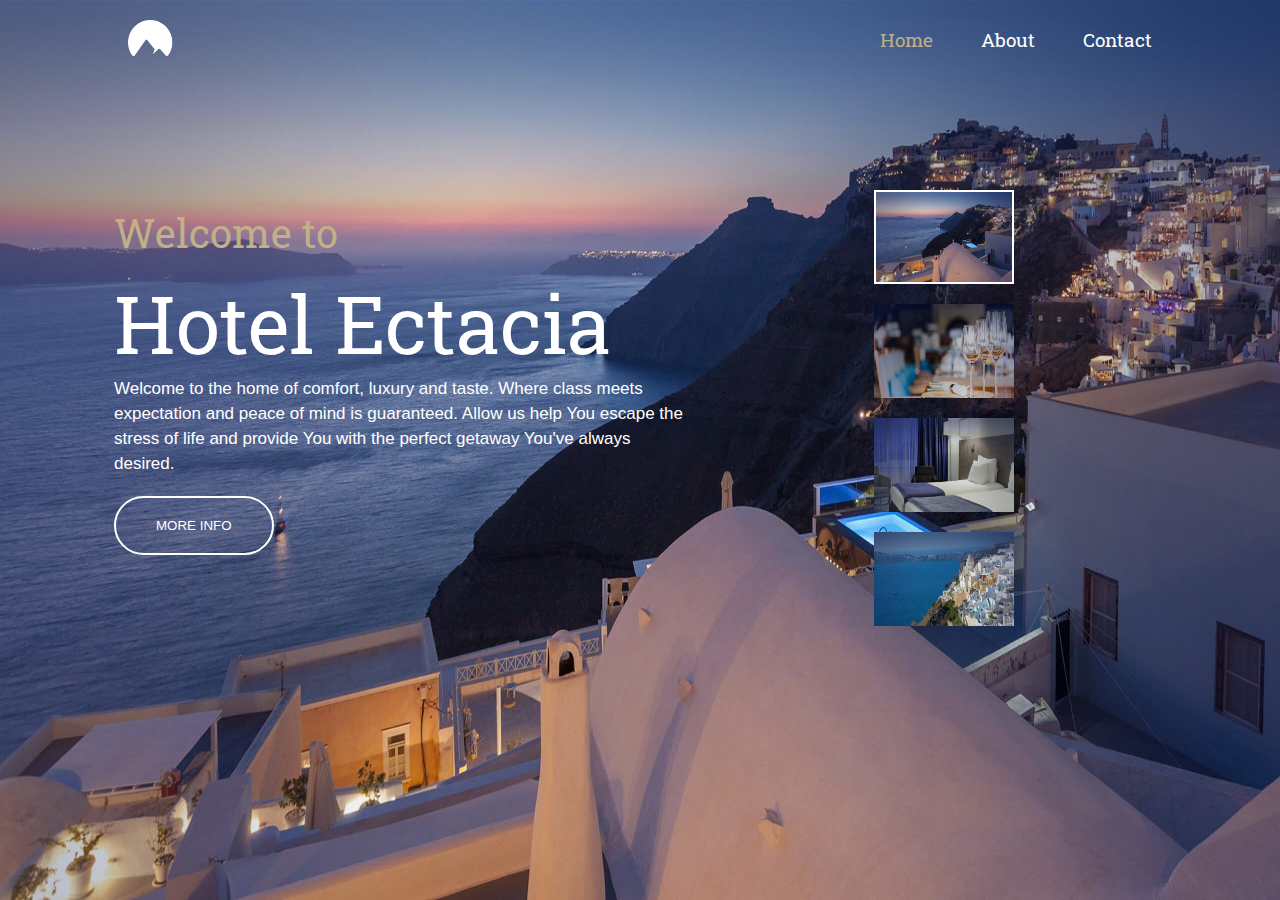
<file: index.html>
<!DOCTYPE html>
<html lang="en" dir="ltr">

<head>
  <title>Hotel Ectasia</title>
  <meta name="viewport" content="width=device-width, initial-scale=1">
  <link rel="stylesheet" href="css/style.css">

  <link rel="stylesheet" href="https://pro.fontawesome.com/releases/v5.10.0/css/all.css" integrity="sha384-AYmEC3Yw5cVb3ZcuHtOA93w35dYTsvhLPVnYs9eStHfGJvOvKxVfELGroGkvsg+p" crossorigin="anonymous" />

<body>
  <header class="header" id="navigation-menu">
    <div class="container">
      <nav>
        <a href="#" class="logo"> <img src="image/logo.png" alt=""> </a>
        <ul class="nav-menu">
          <li> <a href="#" class="nav-link" id="active">Home</a> </li>
          <li> <a href="about.html" class="nav-link">About</a> </li>
          <li> <a href="contact.html" class="nav-link">Contact</a> </li>
        </ul>
      </nav>
    </div>
  </header>

  <section class="home" id="home">
    <div class="head_container">
      <div class="box">
        <div class="text">
          <h1><span>Welcome to</span> <br>
             Hotel Ectacia</h1>
          <p>Welcome to the home of comfort, luxury and taste.
            Where class meets expectation and peace of mind is guaranteed.
            Allow us help You escape the stress of life and
           provide You with the perfect getaway You've always desired. </p>
          <button>MORE INFO</button>
        </div>
      </div>
      <div class="image">
        <img src="image/home1.jpg" class="slide">
      </div>
      <div class="image_item">
        <img src="image/home1.jpg" alt="" class="slide active">
        <img src="image/home2.jpg" alt="" class="slide">
        <img src="image/home3.jpg" alt="" class="slide">
        <img src="image/home4.jpg" alt="" class="slide">
      </div>
    </div>
  </section>
</body>
</html>
</file>
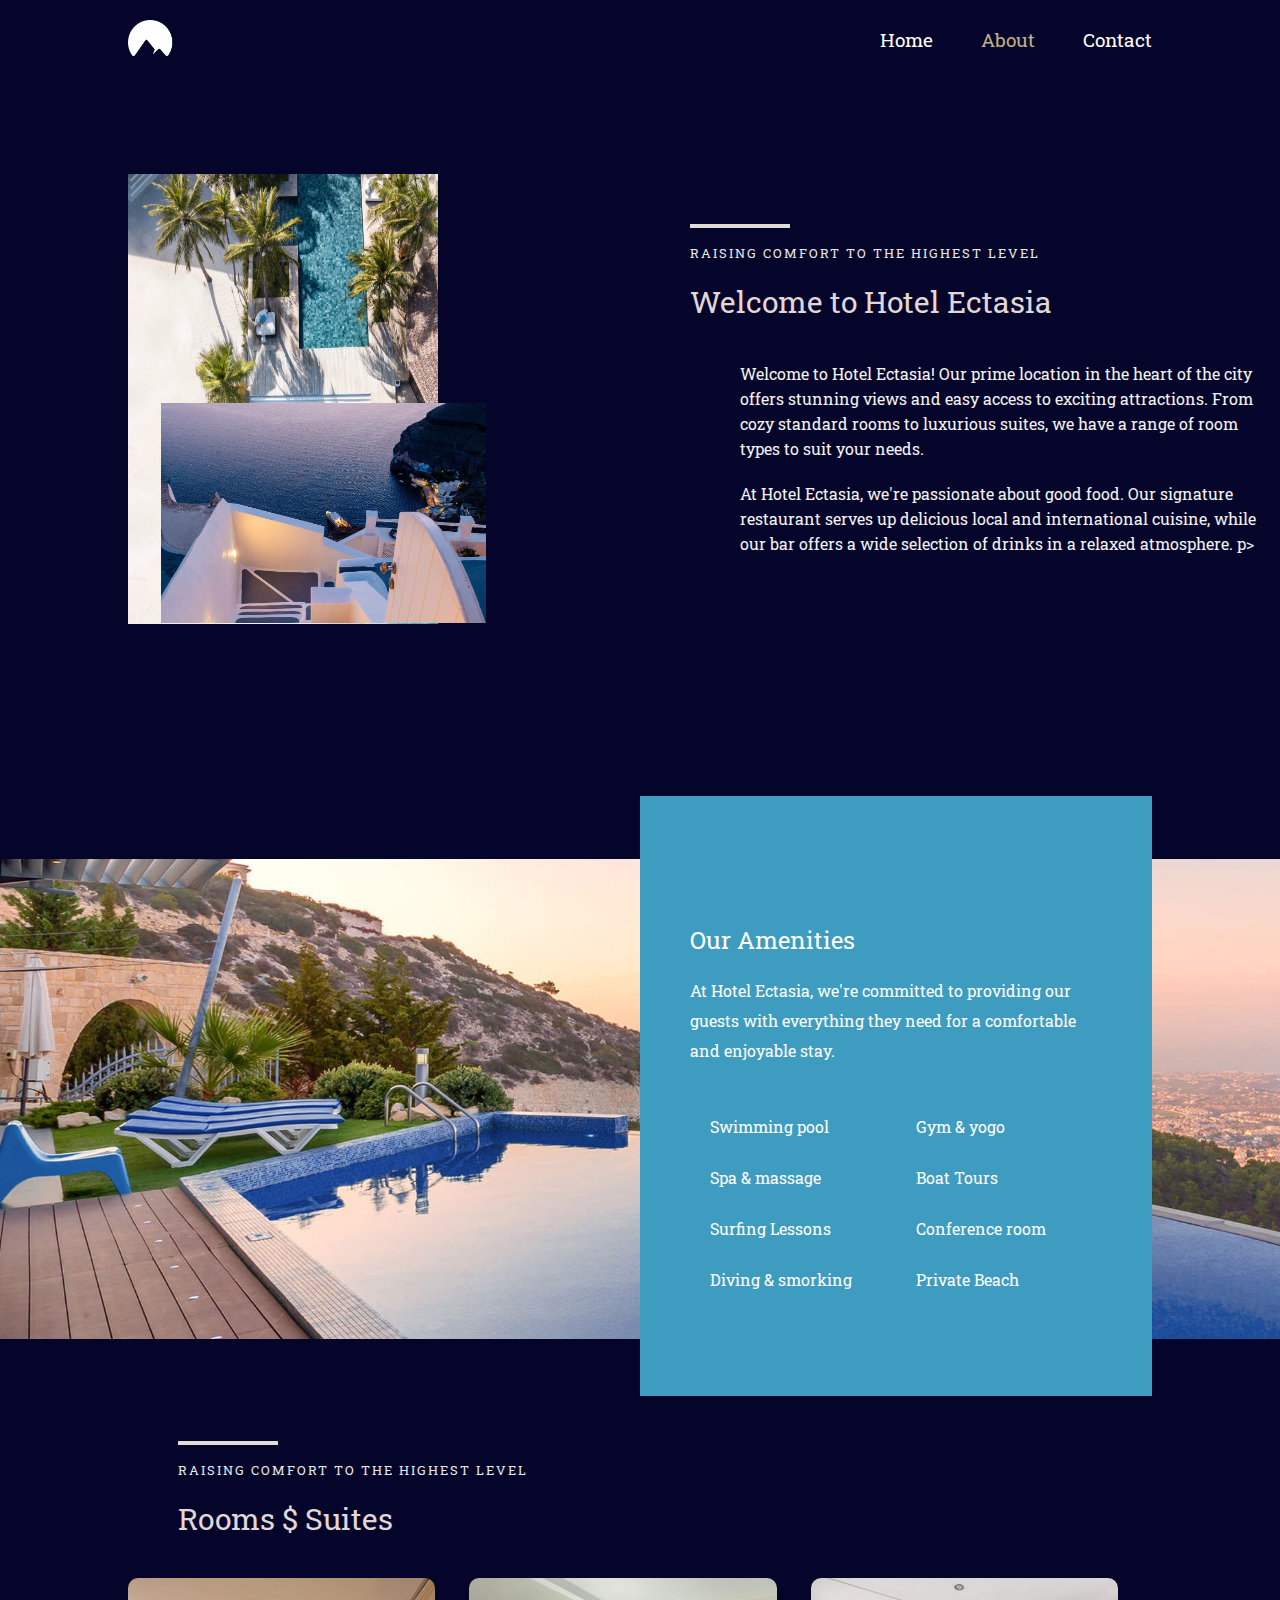
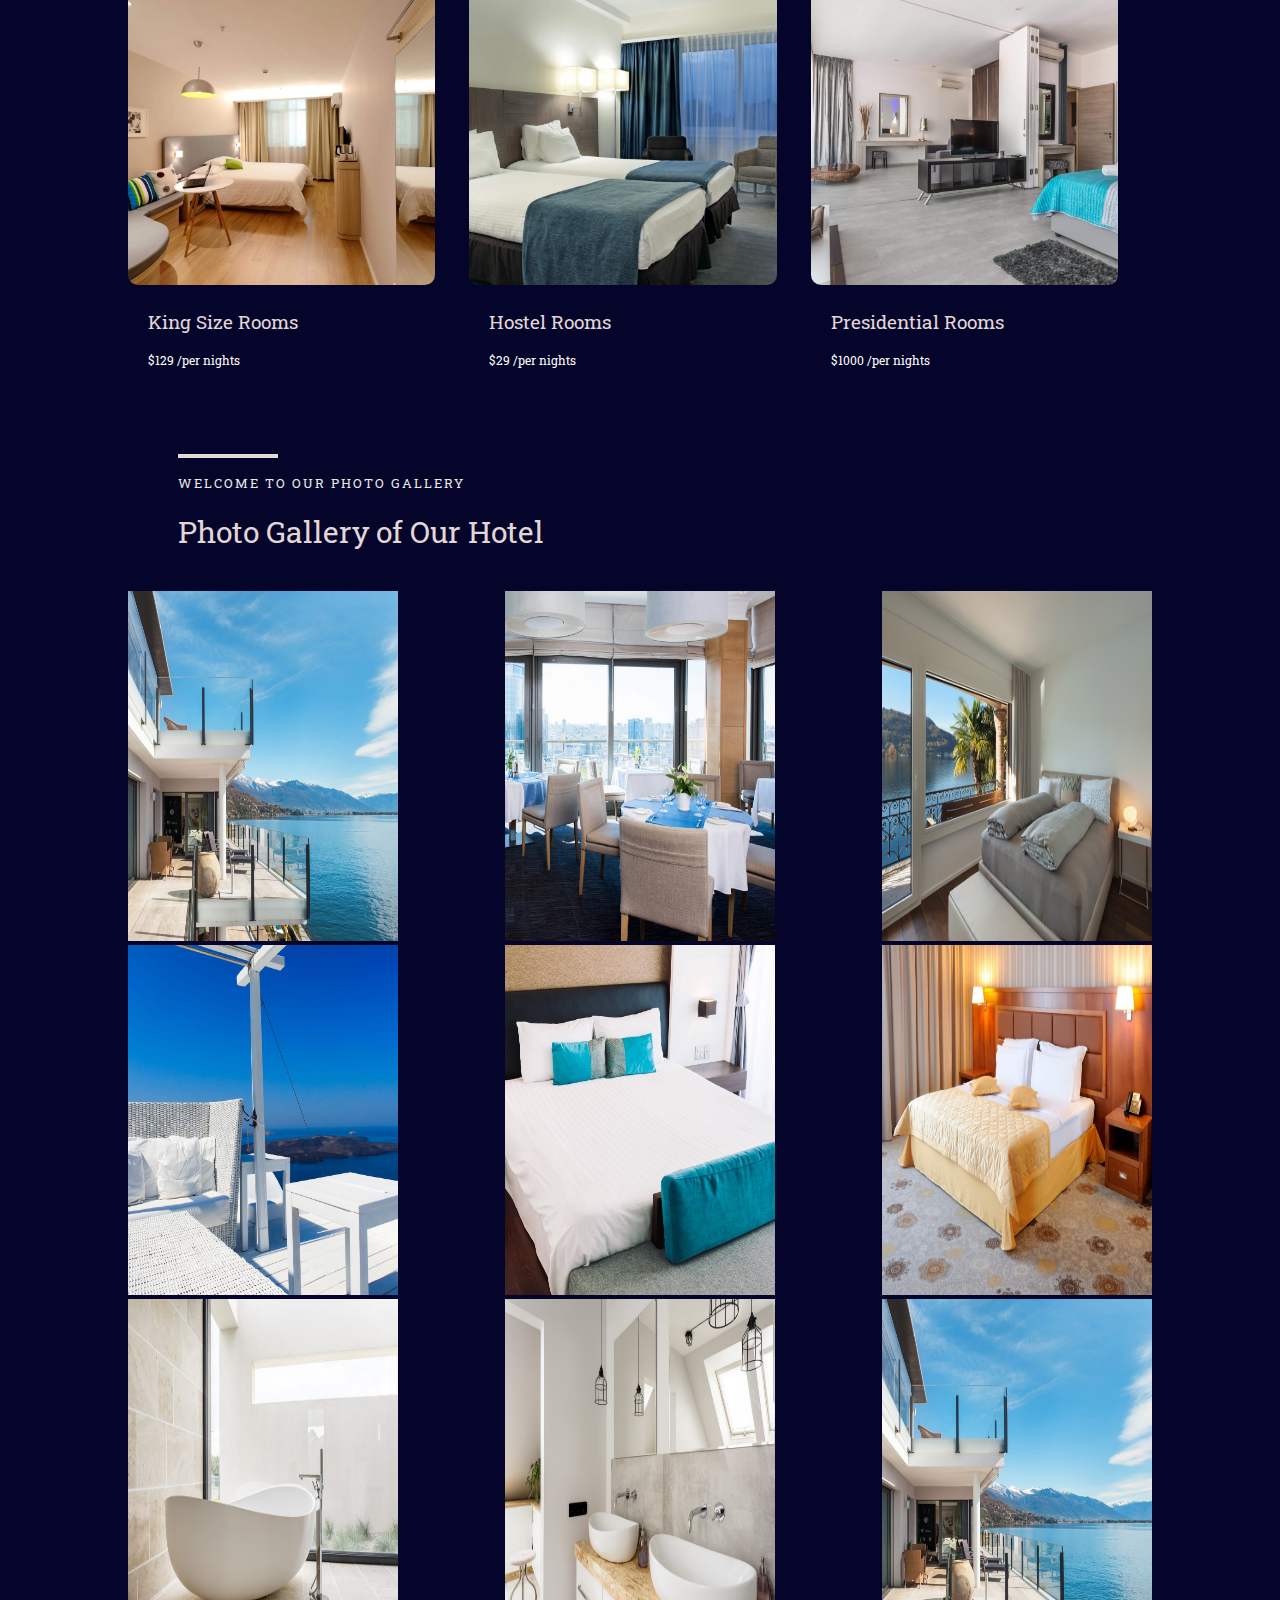
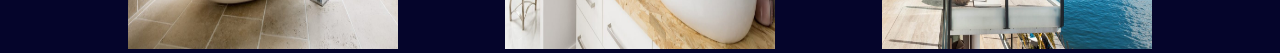
<file: about.html>
<!DOCTYPE html>
<html lang="en" dir="ltr">

<head id="about-head">
  <title>Hotel Ectasia</title>
  <meta name="viewport" content="width=device-width, initial-scale=1">
  <link rel="stylesheet" href="css/style.css">

  <link rel="stylesheet" href="https://pro.fontawesome.com/releases/v5.10.0/css/all.css" integrity="sha384-AYmEC3Yw5cVb3ZcuHtOA93w35dYTsvhLPVnYs9eStHfGJvOvKxVfELGroGkvsg+p" crossorigin="anonymous" />

<body id="about">
  <header class="header" id="about-navigation-menu">
    <div class="container">
      <nav>
        <a href="#" class="logo"> <img src="image/logo.png" alt=""> </a>
        <ul class="nav-menu">
          <li> <a href="index.html" class="nav-link" >Home</a> </li>
          <li> <a href="about.html" class="nav-link" id="active">About</a> </li>
          <li> <a href="contact.html" class="nav-link">Contact</a> </li>
        </ul>
      </nav>
    </div>
  </header>
 
 
 <section class="about top" id="about">
    <div class="about-container">
      <div class="left">
        <div class="img">
          <img src="image/a1.jpg" alt="" class="image1">
          <img src="image/a2.jpg" alt="" class="image2">
        </div>
      </div>
      <div class="right">
        <div class="heading">
          <h5>RAISING COMFORT TO THE HIGHEST LEVEL</h5>
          <h2>Welcome to Hotel Ectasia</h2>
          <p>Welcome to Hotel Ectasia! Our prime location in the heart of the city offers stunning views and easy access to exciting attractions. From cozy standard rooms to luxurious suites, we have a range of room types to suit your needs.</p>
          <p>At Hotel Ectasia, we're passionate about good food. Our signature restaurant serves up delicious local and international cuisine, while our bar offers a wide selection of drinks in a relaxed atmosphere.
            p>
        </div>
      </div>
    </div>
  </section>
  <section class="wrapper top">
    <div class="container">
      <div class="text">
        <h2>Our Amenities</h2>
        <p>At Hotel Ectasia, we're committed to providing our guests with everything they need for a comfortable and enjoyable stay.</p>

        <div class="content">
          <div class="box flex">
            <i class="fas fa-swimming-pool"></i>
            <span>Swimming pool</span>
          </div>
          <div class="box flex">
            <i class="fas fa-dumbbell"></i>
            <span>Gym & yogo</span>
          </div>
          <div class="box flex">
            <i class="fas fa-spa"></i>
            <span>Spa & massage</span>
          </div>
          <div class="box flex">
            <i class="fas fa-ship"></i>
            <span>Boat Tours</span>
          </div>
          <div class="box flex">
            <i class="fas fa-swimmer"></i>
            <span>Surfing Lessons</span>
          </div>
          <div class="box flex">
            <i class="fas fa-microphone"></i>
            <span>Conference room</span>
          </div>
          <div class="box flex">
            <i class="fas fa-water"></i>
            <span>Diving & smorking</span>
          </div>
          <div class="box flex">
            <i class="fas fa-umbrella-beach"></i>
            <span>Private Beach</span>
          </div>
        </div>
      </div>
    </div>
  </section>
  <section class="room top" id="room">
    <div class="container">
      <div class="heading_top flex1">
        <div class="heading">
          <h5>RAISING COMFORT TO THE HIGHEST LEVEL</h5>
          <h2>Rooms $ Suites</h2>
        </div>
      </div>

      <div class="content-grid">
        <div class="room">
          <div class="img">
            <img src="image/r1.jpg" alt="">
          </div>
          <div class="text">
            <h3>King Size Rooms</h3>
            <p> <span>$129 /per nights</span> </p> </div>
        </div>
        <div class="room">
          <div class="img">
            <img src="image/r2.jpg" alt="">
          </div>
          <div class="text">
            <h3>Hostel Rooms</h3>
            <p> <span>$29 /per nights</span> </p>
          </div>
        </div>
        <div class="room">
          <div class="img">
            <img src="image/r3.jpg" alt="">
          </div>
          <div class="text">
            <h3>Presidential Rooms</h3>
            <p> <span>$1000 /per nights</span> </p></div>
        </div>
      </div>
    </div>
  </section>
  

  <section class="gallery mtop " id="gallary">
    <div class="container">
      <div class="heading_top flex1">
        <div class="heading">
          <h5>WELCOME TO OUR PHOTO GALLERY</h5>
          <h2>Photo Gallery of Our Hotel</h2>
        </div>
      </div>

      <div class="hotel-carousel">
        <div class="item">
          <img src="image/g1.jpg" alt="">
        </div>
        <div class="item">
          <img src="image/g2.jpg" alt="">
        </div>
        <div class="item">
          <img src="image/g3.jpg" alt="">
        </div>
        <div class="item">
          <img src="image/g4.jpg" alt="">
        </div>
        <div class="item">
          <img src="image/g5.jpg" alt="">
        </div>
        <div class="item">
          <img src="image/g6.jpg" alt="">
        </div>
        <div class="item">
          <img src="image/g7.jpg" alt="">
        </div>
        <div class="item">
          <img src="image/g8.jpg" alt="">
        </div>
        <div class="item">
          <img src="image/g1.jpg" alt="">
        </div>
      </div>
    </div>
  </section>
</body>
</html>
</file>
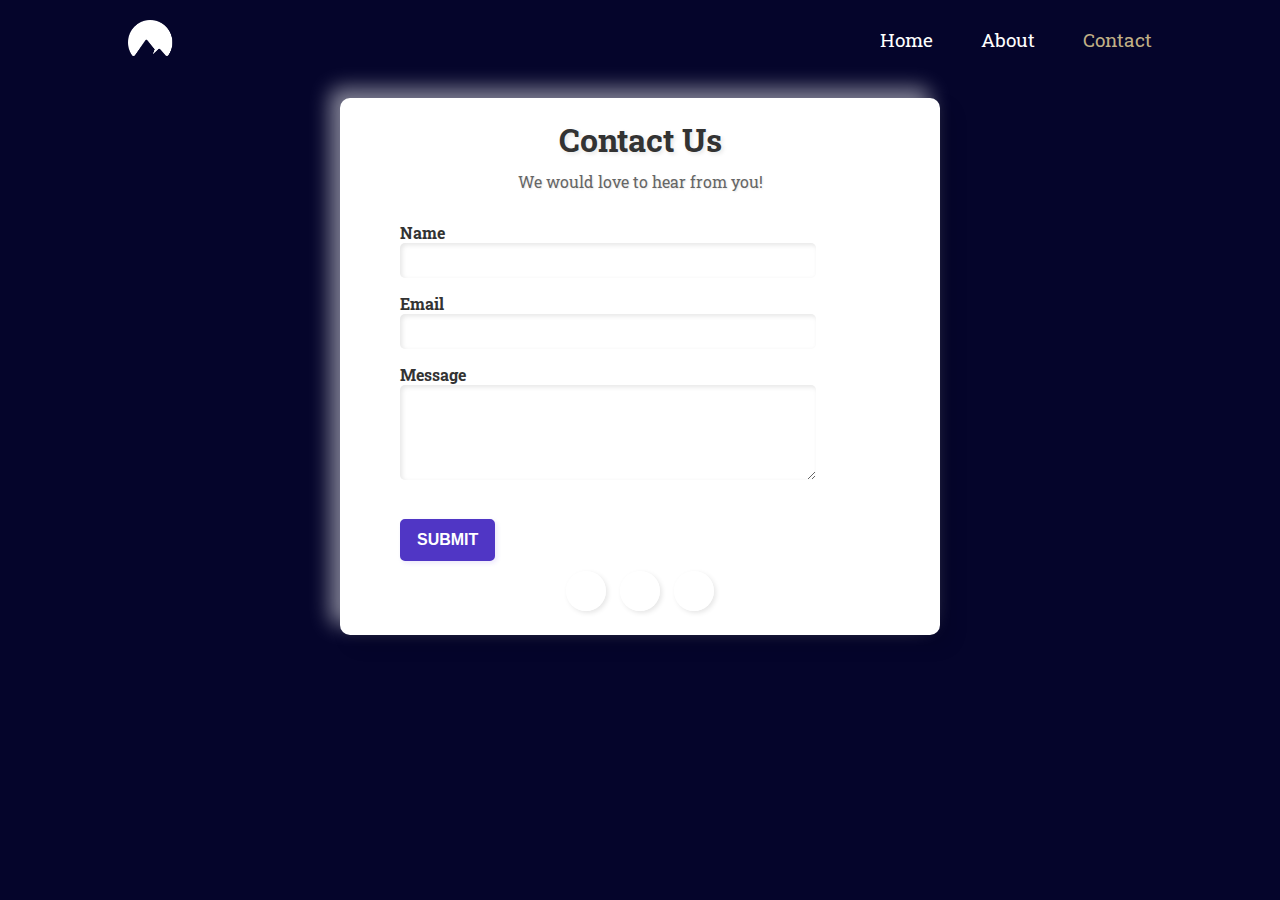
<file: contact.html>
<!DOCTYPE html>
<html lang="en" dir="ltr">

<head id="about-head">
  <title>Hotel Ectasia</title>
  <meta name="viewport" content="width=device-width, initial-scale=1">
  <link rel="stylesheet" href="css/style.css">

  <link rel="stylesheet" href="https://pro.fontawesome.com/releases/v5.10.0/css/all.css" integrity="sha384-AYmEC3Yw5cVb3ZcuHtOA93w35dYTsvhLPVnYs9eStHfGJvOvKxVfELGroGkvsg+p" crossorigin="anonymous" />

<body id="about">
  <header class="header" id="about-navigation-menu">
    <div class="container">
      <nav>
        <a href="#" class="logo"> <img src="image/logo.png" alt=""> </a>
        <ul class="nav-menu">
          <li> <a href="index.html" class="nav-link" >Home</a> </li>
          <li> <a href="about.html" class="nav-link">About</a> </li>
          <li> <a href="contact.html" class="nav-link" id="active">Contact</a> </li>
        </ul>
      </nav>
    </div>
  </header>

  <body>
    <div class="container-about">
        <h1>Contact Us</h1>
        <p>We would love to hear from you!</p>
        
        <form>
            <div class="mb-3">
                <label for="name" class="form-label">Name</label> <br>
                <input type="text" class="form-control" id="name">
            </div>
            <div class="mb-3">
                <label for="email" class="form-label">Email</label> <br>
                <input type="email" class="form-control" id="email">
            </div>
            <div class="mb-3">
                <label for="message" class="form-label">Message</label> <br>
                <textarea class="form-control" id="message" rows="5"></textarea>
            </div>
            <button type="submit" class="btn btn-primary">Submit</button>
        </form>
        
        <ul class="social-icons">
            <li><a href="https://www.facebook.com"><i class="fab fa-facebook-f"></i></a></li>
            <li><a href="https://www.twitter.com"><i class="fab fa-twitter"></i></a></li>
            <li><a href="https://www.whatsapp.com"><i class="fab fa-whatsapp"></i></a></li>
        </ul>
    </div>    
       </body>
</html>
</file>
<file: css/style.css>
@import url('https://fonts.googleapis.com/css2?family=Roboto+Slab:wght@200;300;400;500;600;700;800;900&display=swap');

* {
  padding: 0;
  margin: 0;
  box-sizing: border-box;
}

/* html, */
body {
  font-family: 'Roboto Slab', serif;
  scroll-behavior: smooth;
}

li {
  list-style: none;
}

a {
  text-decoration: none;
}

.container {
  max-width: 80%;
  margin: auto;
}

.head_container {
  max-width: 90%;
  margin: auto;
}

/*--------------header--------*/
header {
  height: 8vh;
}

.logo img {
  width: 50px;
}

header nav {
  display: flex;
  justify-content: space-between;
  align-items: center;
  padding-top: 20px;
}

.bar {
  display: block;
  width: 25px;
  height: 3px;
  margin: 5px auto;
  transition: all 0.3s ease-in-out;
  background-color: #fff;
}

header ul {
  display: flex;
  justify-content: space-between;
  align-items: center;
}

header ul li {
  margin-left: 3rem;
}

header ul li a {
  font-size: 1.2rem;
  font-weight: 400;
  color: white;
  transition: 0.5s;
}

header ul li a:hover {
  color: #C1B086;
}

#active {
  color: #C1B086;
}

#active-home:hover {
  color: white;
}
/*--------------home--------*/
.home .image img {
  position: absolute;
  top: 0;
  left: 0;
  z-index: -1;
  width: 100%;
  height: 100%;
}

.home .text {
  max-width: 50%;
  color: white;
  margin: 20% 0 0 10%;
}

.home h1 {
  font-size: 80px;
  font-weight: 400;
}

.home h1 span {
  font-size: 40px;
  font-weight: 400;
  color: #C1B086;
}

.home p {
  font-weight: 400;
  line-height: 25px;
  font-family: sans-serif;
  font-size: 17px;
}

button {
  padding: 20px 40px;
  background: none;
  outline: none;
  border: 2px solid white;
  border-radius: 50px;
  color: white;
  margin-top: 20px;
}

.home button {
  cursor: pointer;
}
.home button:hover {
  background-color: #C1B086;
}

.home .image_item {
  position: absolute;
  top: 20%;
  right: 20%;
  display: flex;
  flex-direction: column;
  cursor: pointer;
}

.home .image_item img {
  width: 140px;
  height: 94px;
  margin: 10px;
  transition: 0.5s;
}

.home .image_item img.active {
  border: 2px solid white;
}

.home .text {
  margin-left: 50px;
  margin-top: 8%;
}
/*--------------about--------*/

#about {
 background-color: rgb(5, 5, 43);
}

.about-container {
  display: flex;
}

.top {
  margin-top: 8%;
}

.mtop {
  margin-top: 5%;
}

.left, .right {
  width: 50%;
}

.about {
  margin-bottom: 50px;
}

.about .img {
  position: relative;
  margin-left: 20%;
  margin-bottom: 20%;
}

.about .image1 {
  width: 310px;
  height: 450px;
}

.about .image2 {
  width: 325px;
  height: 220px;
  position: absolute;
  bottom: 5px;
  z-index: 2;
  right: 30%;
}

.heading {
  position: relative;
}

.heading::after {
  position: absolute;
  top: 0;
  left: 0;
  content: '';
  width: 100px;
  height: 4px;
  background: #e0ddd4;
}

.heading h5 {
  font-weight: 400;
  letter-spacing: 2px;
  padding-top: 20px;
  color: #e9e8e8;
}

.heading h2 {
  font-size: 30px;
  font-weight: 400;
  margin: 20px 0 40px 0;
  color: #e2d7d7;
}

.heading p {
  margin-bottom: 20px;
  line-height: 25px;
  color: #f5f3f3;
  margin: 0 0 20px 50px;
}

.heading {
  margin: 50px 0 20px 50px;
}

/*--------------wrapper--------*/
.wrapper {
  background-image: url("../image/ami.jpg");
  background-repeat: no-repeat;
  background-size: cover;
  width: 100%;
  height: 480px;
  position: relative;
}

.wrapper .text {
  background: #3f9cc1;
  padding: 50px;
  width: 40%;
  height: 600px;
  position: absolute;
  top: -13%;
  right: 10%;
  padding-top: 10%;
  color: white;
}

.wrapper .content {
  display: grid;
  grid-template-columns: repeat(2, 1fr);
  grid-row-gap: 30px;
}

.wrapper h2 {
  font-weight: 400;
}

.wrapper p {
  margin: 20px 0 50px 0;
  line-height: 30px;
}

.wrapper i {
  margin: 5px 20px 0 0;
}

/*--------------room--------*/
.content-grid{
  display: flex;
  justify-content: space-between;
}

.room img {
  border-radius: 10px;
  width: 90%;
  height: 95%;
}

.room .box {
  box-shadow: 0 13px 43px 0 rgba(238, 238, 240, 0.1);
}

.room .text {
  padding: 20px;
}

.room h3 {
  font-weight: 400;
  margin-bottom: 10px;
  color: #e2d7d7;
}

.room p span {
  font-size: 12px;
  color :white;
}

.room p {
  font-size: 20px;
}


/*--------------gallery--------*/
.gallery img {
  width: 270px;
  height: 350px;
}

.hotel-carousel {
  display: flex;
  flex-wrap: wrap;
  justify-content: space-between;
 
}

.hotel-carousel .item {
  border-radius: 10px;
}

/* Contact Page */

body {
  background-color: #f0f0f0;
}

.container-about {
  max-width: 600px;
  margin: 0 auto;
  margin-top: 2%;
  padding: 20px;
  background-color: #fff;
  border-radius: 10px;
  box-shadow: 10px 10px 20px rgba(0, 0, 0, 0.1), -10px -10px 20px rgba(255, 255, 255, 0.5);
}

.container-about h1 {
  text-align: center;
  margin-bottom: 10px;
  color: #333;
  text-shadow: 2px 2px 4px rgba(0, 0, 0, 0.1);
}

.container-about p {
  text-align: center;
  margin-bottom: 30px;
  color: #666;
  text-shadow: 1px 1px 2px rgba(0, 0, 0, 0.1);
}

form .mb-3 {
  margin-left: 40px;
}
.form-label {
  font-weight: bold;
  color: #333;
}

.form-control {
  background-color: rgba(255, 255, 255, 0.8);
  border: none;
  border-radius: 5px;
  box-shadow: inset 2px 2px 5px rgba(0, 0, 0, 0.1), inset -2px -2px 5px rgba(255, 255, 255, 0.5);
  padding: 10px;
  margin-bottom: 15px;
  width: 80%;
}

.form-control:focus {
  outline: none;
  box-shadow: inset 2px 2px 5px rgba(0, 0, 0, 0.1), inset -2px -2px 5px rgba(255, 255, 255, 0.5), 0 0 5px rgba(0, 0, 0, 0.2);
}

.btn-primary {
  margin-left: 40px;
  background-color: #5036c5;
  border-color: #5036c5;
  border-radius: 5px;
  padding: 10px 15px;
  font-size: 16px;
  font-weight: bold;
  text-transform: uppercase;
  box-shadow: 2px 2px 5px rgba(63, 22, 211, 0.1), -2px -2px 5px rgba(255, 255, 255, 0.5);
}

.btn-primary:hover {
  background-color: #1b0c5c;
  border-color: #1b0c5c;
}

.social-icons {
  list-style: none;
  padding: 0;
  margin: 0;
  text-align: center;
  margin-top: 10px;
}

.social-icons li {
  display: inline-block;
  margin-right: 10px;
}

.social-icons li:last-child {
  margin-right: 0;
}

.social-icons a {
  display: inline-block;
  width: 40px;
  height: 40px;
  background-color: rgba(255, 255, 255, 0.8);
  text-align: center;
  line-height: 40px;
  color: #333;
  border-radius: 50%;
  box-shadow: 2px 2px 5px rgba(0, 0, 0, 0.1), -2px -2px 5px rgba(255, 255, 255, 0.5);
  transition: background-color 0.3s ease-in-out;
}

.social-icons a:hover {
  background-color: rgba(0, 0, 0, 0.1);
}
</file>
